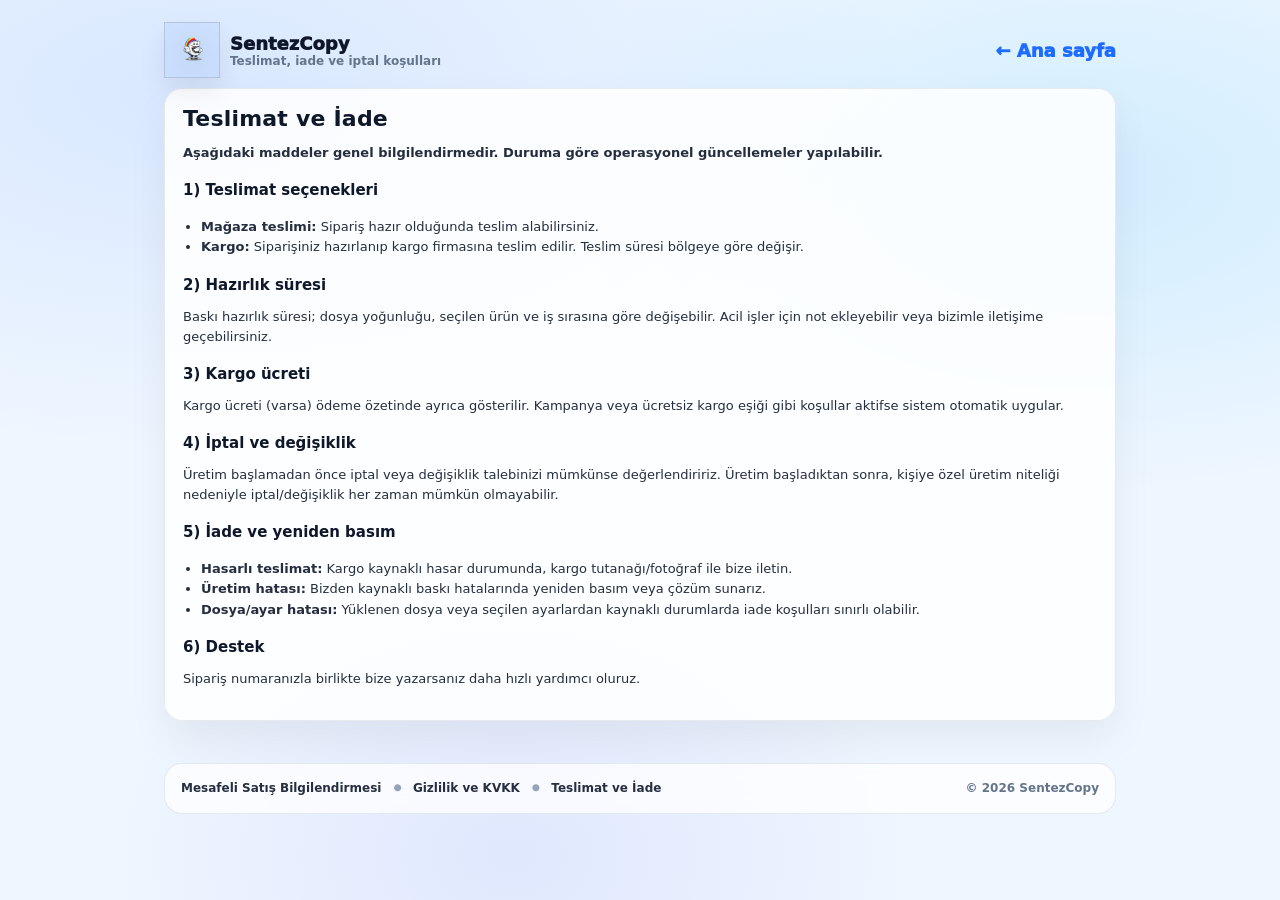
<file: templates/legal_delivery_return.html>
<!doctype html>
<html lang="tr">
<head>
  <meta charset="utf-8" />
  <meta name="viewport" content="width=device-width,initial-scale=1" />
  <title>Teslimat ve İade | SentezCopy</title>
  <link rel="stylesheet" href="/static/css/style.css" />
</head>
<body>
  <div class="legal-wrap">
    <div class="legal-top">
      <div class="brand" style="gap:10px;">
        <div class="brand-mark" aria-hidden="true" style="width:38px;height:38px;">
          <img class="brand-logo" src="/static/img/sentez-mascot.png" alt="SentezCopy" />
        </div>
        <div>
          <div style="font-weight:1000;">SentezCopy</div>
          <div class="legal-muted">Teslimat, iade ve iptal koşulları</div>
        </div>
      </div>
      <a href="/">← Ana sayfa</a>
    </div>

    <div class="legal-card">
      <h1>Teslimat ve İade</h1>
      <p class="legal-muted">Aşağıdaki maddeler genel bilgilendirmedir. Duruma göre operasyonel güncellemeler yapılabilir.</p>

      <h2>1) Teslimat seçenekleri</h2>
      <ul>
        <li><b>Mağaza teslimi:</b> Sipariş hazır olduğunda teslim alabilirsiniz.</li>
        <li><b>Kargo:</b> Siparişiniz hazırlanıp kargo firmasına teslim edilir. Teslim süresi bölgeye göre değişir.</li>
      </ul>

      <h2>2) Hazırlık süresi</h2>
      <p>
        Baskı hazırlık süresi; dosya yoğunluğu, seçilen ürün ve iş sırasına göre değişebilir. Acil işler için not ekleyebilir
        veya bizimle iletişime geçebilirsiniz.
      </p>

      <h2>3) Kargo ücreti</h2>
      <p>
        Kargo ücreti (varsa) ödeme özetinde ayrıca gösterilir. Kampanya veya ücretsiz kargo eşiği gibi koşullar aktifse
        sistem otomatik uygular.
      </p>

      <h2>4) İptal ve değişiklik</h2>
      <p>
        Üretim başlamadan önce iptal veya değişiklik talebinizi mümkünse değerlendiririz. Üretim başladıktan sonra,
        kişiye özel üretim niteliği nedeniyle iptal/değişiklik her zaman mümkün olmayabilir.
      </p>

      <h2>5) İade ve yeniden basım</h2>
      <ul>
        <li><b>Hasarlı teslimat:</b> Kargo kaynaklı hasar durumunda, kargo tutanağı/fotoğraf ile bize iletin.</li>
        <li><b>Üretim hatası:</b> Bizden kaynaklı baskı hatalarında yeniden basım veya çözüm sunarız.</li>
        <li><b>Dosya/ayar hatası:</b> Yüklenen dosya veya seçilen ayarlardan kaynaklı durumlarda iade koşulları sınırlı olabilir.</li>
      </ul>

      <h2>6) Destek</h2>
      <p>
        Sipariş numaranızla birlikte bize yazarsanız daha hızlı yardımcı oluruz.
      </p>
    </div>

    <footer class="site-footer" style="padding-left:0; padding-right:0;">
      <div class="footer-inner">
        <div class="footer-links">
          <a href="/mesafeli-satis">Mesafeli Satış Bilgilendirmesi</a>
          <span class="dot">•</span>
          <a href="/gizlilik">Gizlilik ve KVKK</a>
          <span class="dot">•</span>
          <a href="/teslimat-iade">Teslimat ve İade</a>
        </div>
        <div class="footer-note">© <span id="footerYear"></span> SentezCopy</div>
      </div>
    </footer>
  </div>

  <script>
    document.getElementById('footerYear').textContent = new Date().getFullYear();
  </script>
</body>
</html>
</file>
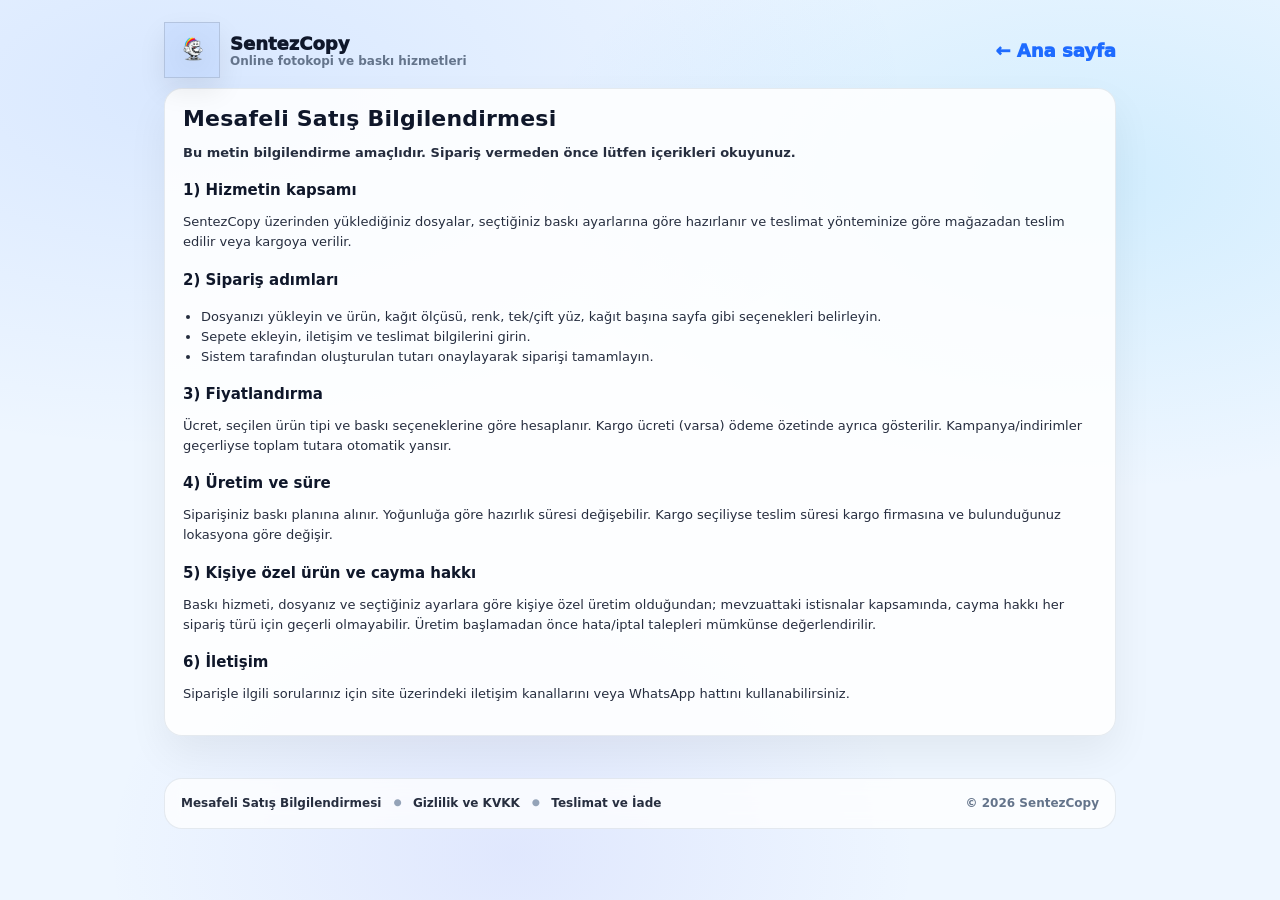
<file: templates/legal_distance_sales.html>
<!doctype html>
<html lang="tr">
<head>
  <meta charset="utf-8" />
  <meta name="viewport" content="width=device-width,initial-scale=1" />
  <title>Mesafeli Satış Bilgilendirmesi | SentezCopy</title>
  <link rel="stylesheet" href="/static/css/style.css" />
</head>
<body>
  <div class="legal-wrap">
    <div class="legal-top">
      <div class="brand" style="gap:10px;">
        <div class="brand-mark" aria-hidden="true" style="width:38px;height:38px;">
          <img class="brand-logo" src="/static/img/sentez-mascot.png" alt="SentezCopy" />
        </div>
        <div>
          <div style="font-weight:1000;">SentezCopy</div>
          <div class="legal-muted">Online fotokopi ve baskı hizmetleri</div>
        </div>
      </div>
      <a href="/">← Ana sayfa</a>
    </div>

    <div class="legal-card">
      <h1>Mesafeli Satış Bilgilendirmesi</h1>
      <p class="legal-muted">Bu metin bilgilendirme amaçlıdır. Sipariş vermeden önce lütfen içerikleri okuyunuz.</p>

      <h2>1) Hizmetin kapsamı</h2>
      <p>
        SentezCopy üzerinden yüklediğiniz dosyalar, seçtiğiniz baskı ayarlarına göre hazırlanır ve teslimat yönteminize göre
        mağazadan teslim edilir veya kargoya verilir.
      </p>

      <h2>2) Sipariş adımları</h2>
      <ul>
        <li>Dosyanızı yükleyin ve ürün, kağıt ölçüsü, renk, tek/çift yüz, kağıt başına sayfa gibi seçenekleri belirleyin.</li>
        <li>Sepete ekleyin, iletişim ve teslimat bilgilerini girin.</li>
        <li>Sistem tarafından oluşturulan tutarı onaylayarak siparişi tamamlayın.</li>
      </ul>

      <h2>3) Fiyatlandırma</h2>
      <p>
        Ücret, seçilen ürün tipi ve baskı seçeneklerine göre hesaplanır. Kargo ücreti (varsa) ödeme özetinde ayrıca gösterilir.
        Kampanya/indirimler geçerliyse toplam tutara otomatik yansır.
      </p>

      <h2>4) Üretim ve süre</h2>
      <p>
        Siparişiniz baskı planına alınır. Yoğunluğa göre hazırlık süresi değişebilir. Kargo seçiliyse teslim süresi kargo firmasına
        ve bulunduğunuz lokasyona göre değişir.
      </p>

      <h2>5) Kişiye özel ürün ve cayma hakkı</h2>
      <p>
        Baskı hizmeti, dosyanız ve seçtiğiniz ayarlara göre kişiye özel üretim olduğundan; mevzuattaki istisnalar kapsamında,
        cayma hakkı her sipariş türü için geçerli olmayabilir. Üretim başlamadan önce hata/iptal talepleri mümkünse değerlendirilir.
      </p>

      <h2>6) İletişim</h2>
      <p>
        Siparişle ilgili sorularınız için site üzerindeki iletişim kanallarını veya WhatsApp hattını kullanabilirsiniz.
      </p>
    </div>

    <footer class="site-footer" style="padding-left:0; padding-right:0;">
      <div class="footer-inner">
        <div class="footer-links">
          <a href="/mesafeli-satis">Mesafeli Satış Bilgilendirmesi</a>
          <span class="dot">•</span>
          <a href="/gizlilik">Gizlilik ve KVKK</a>
          <span class="dot">•</span>
          <a href="/teslimat-iade">Teslimat ve İade</a>
        </div>
        <div class="footer-note">© <span id="footerYear"></span> SentezCopy</div>
      </div>
    </footer>
  </div>

  <script>
    document.getElementById('footerYear').textContent = new Date().getFullYear();
  </script>
</body>
</html>
</file>
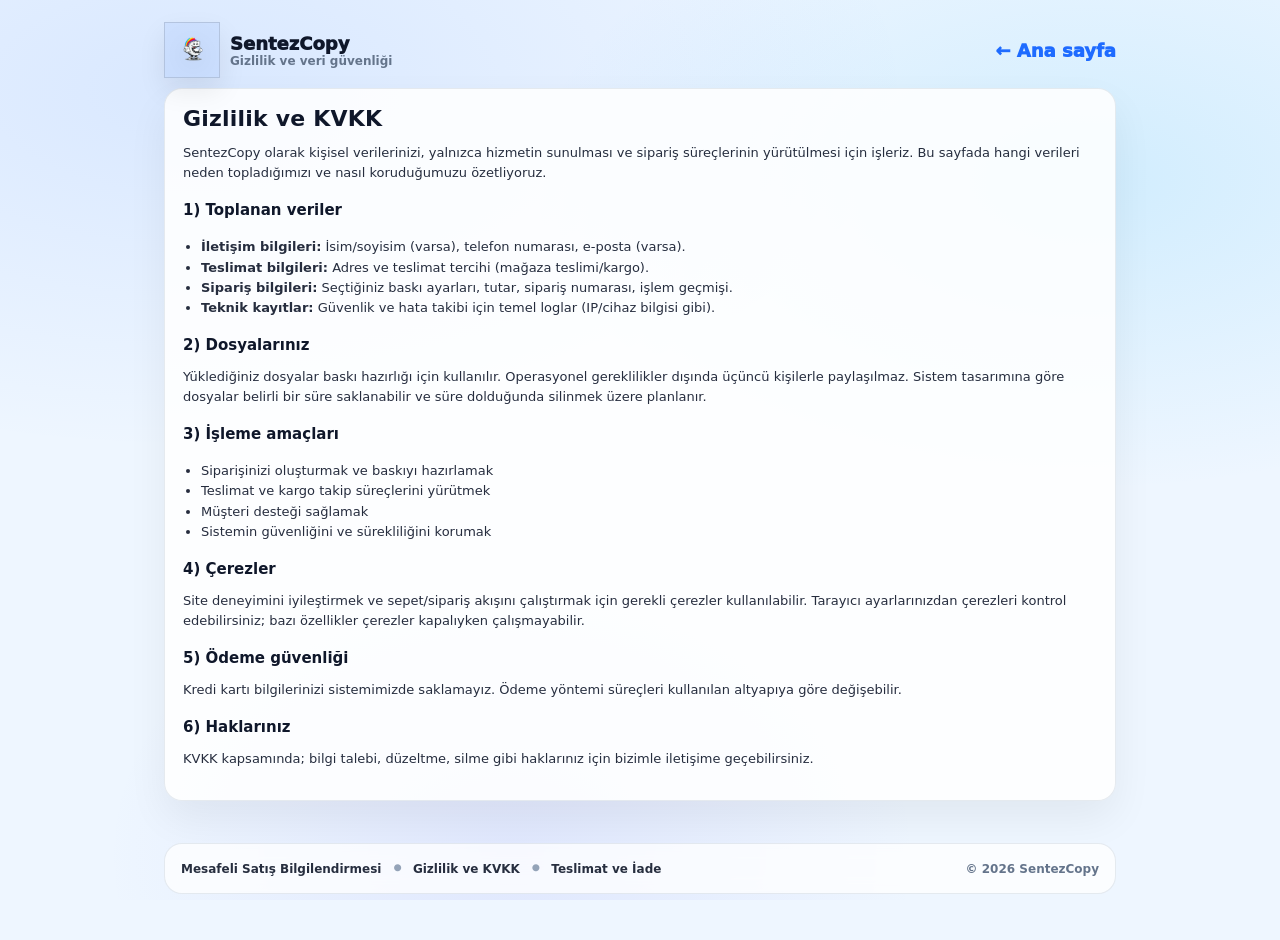
<file: templates/legal_privacy.html>
<!doctype html>
<html lang="tr">
<head>
  <meta charset="utf-8" />
  <meta name="viewport" content="width=device-width,initial-scale=1" />
  <title>Gizlilik ve KVKK | SentezCopy</title>
  <link rel="stylesheet" href="/static/css/style.css" />
</head>
<body>
  <div class="legal-wrap">
    <div class="legal-top">
      <div class="brand" style="gap:10px;">
        <div class="brand-mark" aria-hidden="true" style="width:38px;height:38px;">
          <img class="brand-logo" src="/static/img/sentez-mascot.png" alt="SentezCopy" />
        </div>
        <div>
          <div style="font-weight:1000;">SentezCopy</div>
          <div class="legal-muted">Gizlilik ve veri güvenliği</div>
        </div>
      </div>
      <a href="/">← Ana sayfa</a>
    </div>

    <div class="legal-card">
      <h1>Gizlilik ve KVKK</h1>
      <p>
        SentezCopy olarak kişisel verilerinizi, yalnızca hizmetin sunulması ve sipariş süreçlerinin yürütülmesi için işleriz.
        Bu sayfada hangi verileri neden topladığımızı ve nasıl koruduğumuzu özetliyoruz.
      </p>

      <h2>1) Toplanan veriler</h2>
      <ul>
        <li><b>İletişim bilgileri:</b> İsim/soyisim (varsa), telefon numarası, e-posta (varsa).</li>
        <li><b>Teslimat bilgileri:</b> Adres ve teslimat tercihi (mağaza teslimi/kargo).</li>
        <li><b>Sipariş bilgileri:</b> Seçtiğiniz baskı ayarları, tutar, sipariş numarası, işlem geçmişi.</li>
        <li><b>Teknik kayıtlar:</b> Güvenlik ve hata takibi için temel loglar (IP/cihaz bilgisi gibi).</li>
      </ul>

      <h2>2) Dosyalarınız</h2>
      <p>
        Yüklediğiniz dosyalar baskı hazırlığı için kullanılır. Operasyonel gereklilikler dışında üçüncü kişilerle paylaşılmaz.
        Sistem tasarımına göre dosyalar belirli bir süre saklanabilir ve süre dolduğunda silinmek üzere planlanır.
      </p>

      <h2>3) İşleme amaçları</h2>
      <ul>
        <li>Siparişinizi oluşturmak ve baskıyı hazırlamak</li>
        <li>Teslimat ve kargo takip süreçlerini yürütmek</li>
        <li>Müşteri desteği sağlamak</li>
        <li>Sistemin güvenliğini ve sürekliliğini korumak</li>
      </ul>

      <h2>4) Çerezler</h2>
      <p>
        Site deneyimini iyileştirmek ve sepet/sipariş akışını çalıştırmak için gerekli çerezler kullanılabilir.
        Tarayıcı ayarlarınızdan çerezleri kontrol edebilirsiniz; bazı özellikler çerezler kapalıyken çalışmayabilir.
      </p>

      <h2>5) Ödeme güvenliği</h2>
      <p>
        Kredi kartı bilgilerinizi sistemimizde saklamayız. Ödeme yöntemi süreçleri kullanılan altyapıya göre değişebilir.
      </p>

      <h2>6) Haklarınız</h2>
      <p>
        KVKK kapsamında; bilgi talebi, düzeltme, silme gibi haklarınız için bizimle iletişime geçebilirsiniz.
      </p>
    </div>

    <footer class="site-footer" style="padding-left:0; padding-right:0;">
      <div class="footer-inner">
        <div class="footer-links">
          <a href="/mesafeli-satis">Mesafeli Satış Bilgilendirmesi</a>
          <span class="dot">•</span>
          <a href="/gizlilik">Gizlilik ve KVKK</a>
          <span class="dot">•</span>
          <a href="/teslimat-iade">Teslimat ve İade</a>
        </div>
        <div class="footer-note">© <span id="footerYear"></span> SentezCopy</div>
      </div>
    </footer>
  </div>

  <script>
    document.getElementById('footerYear').textContent = new Date().getFullYear();
  </script>
</body>
</html>
</file>
<file: static/css/style.css>
/* SentezCopy - White minimal */
:root{
  --bg:#eef6ff;
  --card:#ffffff;
  --text:#0f172a;
  --muted:#64748b;
  --line:#e2e8f0;
  --primary:#1e6bff;
  --primary2:#1358df;
  --shadow: 0 18px 45px rgba(15, 23, 42, .10);
  --radius:16px;
}

*{ box-sizing:border-box; }
html,body{ height:100%; }
body{
  margin:0;
  font-family: ui-sans-serif, system-ui, -apple-system, "Segoe UI", Roboto, Arial, "Noto Sans", "Apple Color Emoji","Segoe UI Emoji";
  background: linear-gradient(180deg, #fbfdff 0%, var(--bg) 100%);
  color:var(--text);
  font-size:18px;
}

a{ color:inherit; text-decoration:none; }
.container{ max-width:1180px; margin:0 auto; padding:0 18px; }

.topbar{
  position:sticky; top:0; z-index:50;
  background: transparent;
  padding:12px 0 0;
}
.topbar-inner{ display:flex; justify-content:center; padding:0 12px; }
.topbar-bar{
  width: min(1120px, calc(100% - 12px));
  display:flex; align-items:center; justify-content:space-between;
  gap:14px;
  padding:22px 26px;
  background: rgba(255,255,255,.92);
  backdrop-filter: blur(12px);
  border:1px solid var(--line);
  border-radius:26px;
  box-shadow: 0 22px 60px rgba(15, 23, 42, .12);
}
.brand{ display:flex; align-items:center; gap:14px; }
.brand-mark{
  width:78px; height:78px; border-radius:22px;
  display:grid; place-items:center;
  background: radial-gradient(circle at 30% 30%, #dbeafe 0%, #bfdbfe 45%, #93c5fd 100%);
  color:#0b2a6f; font-weight:800;
  box-shadow: 0 8px 22px rgba(37,99,235,.25);
}
.brand-logo{
  width:66px; height:66px;
  object-fit:contain;
  filter: drop-shadow(0 6px 14px rgba(2,6,23,.10));
}
.brand-title{ font-weight:900; letter-spacing:.2px; font-size:26px; }
.brand-sub{ font-size:16px; color:var(--muted); margin-top:2px; font-weight:700; }

.nav{ display:flex; align-items:center; gap:14px; flex-wrap:wrap; justify-content:flex-end; }
.nav-left, .nav-right{ display:flex; align-items:center; gap:14px; flex-wrap:wrap; }
.nav a{ font-size:18px; color:#0f172a; opacity:.9; font-weight:800; }
.nav a:hover{ opacity:1; }
.pill{
  padding:10px 16px; border-radius:999px;
  background:#eff6ff; border:1px solid #dbeafe;
  font-weight:700;
}
.pill{ display:inline-flex; align-items:center; gap:8px; }
button.pill{ width:auto; height:auto; }
button.pill{ border-radius:999px; }
.pill.ghost{
  background:#ffffff;
  border:1px solid var(--line);
}
.cartbtn{
  border:1px solid var(--line);
  background:#fff;
  padding:10px 16px;
  border-radius:999px;
  cursor:pointer;
  font-weight:700;
}
.badge{
  display:inline-grid; place-items:center;
  min-width:24px; height:24px;
  padding:0 6px; margin-left:6px;
  border-radius:999px;
  background:var(--primary);
  color:#fff; font-size:13px; font-weight:800;
}

.hero{ padding:28px 0 18px; }
.hero-grid{ display:grid; grid-template-columns: 1.35fr .9fr; gap:18px; align-items:stretch; }
@media (max-width: 980px){
  .hero-grid{ grid-template-columns:1fr; }
}
.hero + .section{ padding-top:18px; }
.chip{
  display:inline-flex; align-items:center; gap:10px;
  padding:10px 16px; border-radius:999px;
  background:#ffffff; border:1px solid var(--line);
  color:var(--muted); font-size:16px;
  box-shadow: 0 10px 25px rgba(2,6,23,.05);
}
h1{ margin:10px 0 10px; font-size:52px; line-height:1.05; letter-spacing:-.8px; }
@media (max-width: 520px){ h1{ font-size:34px; } }
.accent{ color:var(--primary); }
.lead{ color:#334155; font-size:18px; line-height:1.6; max-width:60ch; }

.hero-actions{ display:flex; gap:10px; margin-top:14px; flex-wrap:wrap; }
.btn{
  display:inline-flex; align-items:center; justify-content:center;
  gap:8px;
  padding:11px 14px;
  border-radius:12px;
  border:1px solid var(--line);
  background:#fff;
  cursor:pointer;
  font-weight:800;
}
.btn.primary{
  background: linear-gradient(180deg, var(--primary) 0%, var(--primary2) 100%);
  color:#fff; border-color: transparent;
  box-shadow: 0 14px 28px rgba(37,99,235,.28);
}
.btn.primary:disabled{ opacity:.55; cursor:not-allowed; box-shadow:none; }
.btn.ghost{ background:#fff; }
.btn:hover{ transform: translateY(-1px); }

.card{
  background:var(--card);
  border:1px solid var(--line);
  border-radius: var(--radius);
  box-shadow: var(--shadow);
}
.pad{ padding:16px; }
.card-title{ font-weight:900; margin-bottom:10px; font-size:18px; }
.muted{ color:var(--muted); }
.small{ font-size:13px; }
.note{ margin-top:16px; padding:12px; border-radius:14px; background:#f8fafc; border:1px dashed #cbd5e1; }
.note-title{ font-weight:900; margin-bottom:4px; }
.note-body{ color:#334155; }

.price-row{ display:grid; grid-template-columns:1fr 1fr; gap:10px; margin:10px 0; }
.pricebox{ padding:12px; border:1px solid var(--line); border-radius:14px; background:#fbfdff; }
.pricebox .k{ font-size:13px; color:var(--muted); }
.pricebox .v{ font-size:22px; font-weight:900; margin-top:4px; }
.mini{ margin-top:12px; padding:12px; border-radius:14px; border:1px solid var(--line); background:#fff; }
.mini-title{ font-weight:900; }
.mini-body{ color:#334155; margin-top:4px; font-size:16px; line-height:1.5; }

.section{ padding:36px 0; }
.section.alt{ background: rgba(226,232,240,.35); border-top:1px solid var(--line); border-bottom:1px solid var(--line); }
.section-head{ display:flex; align-items:flex-end; justify-content:space-between; gap:12px; margin-bottom:14px; }
.section-head h2{ margin:0; font-size:26px; letter-spacing:-.2px; }
.section-head p{ margin:0; color:var(--muted); }

/* Centered section header (Nasıl Çalışır gibi) */
.section-head.center{ display:block; text-align:center; }
.section-head.center p{ margin-top:6px; }
.how-head h2{ font-size:32px; }

.steps{ display:grid; grid-template-columns: repeat(4, 1fr); gap:12px; }
@media (max-width: 980px){ .steps{ grid-template-columns:1fr 1fr; } }
@media (max-width: 520px){ .steps{ grid-template-columns:1fr; } }
.step{ padding:16px; }
.step-ico{
  width:36px; height:36px; border-radius:12px;
  display:grid; place-items:center;
  background:#eff6ff; border:1px solid #dbeafe;
  color:#1e3a8a; font-weight:900;
}
.step-title{ margin-top:10px; font-weight:900; }
.step-text{ margin-top:6px; color:#475569; font-size:16px; line-height:1.5; }

.calc-grid{ display:grid; grid-template-columns: 1.3fr .9fr; gap:14px; }
@media (max-width: 980px){ .calc-grid{ grid-template-columns:1fr; } }

.drop{
  position:relative;
  border:2px dashed #cbd5e1;
  border-radius:16px;
  padding:18px;
  background: #fbfdff;
  text-align:center;
  cursor:pointer;
}
.drop.drag{ border-color: var(--primary); background:#eff6ff; }
.drop input[type=file]{ position:absolute; inset:0; opacity:0; cursor:pointer; }
.drop-title{ font-weight:900; }
.drop-sub{ color:var(--muted); margin-top:4px; font-size:13px; }

.opts{
  margin-top:14px;
  display:grid;
  grid-template-columns: repeat(2, minmax(0,1fr));
  gap:12px;
}
@media (max-width: 520px){ .opts{ grid-template-columns:1fr; } }
.opt .lbl{ font-size:13px; color:var(--muted); margin-bottom:6px; font-weight:800; }
.seg{ display:flex; gap:8px; flex-wrap:wrap; }
.segbtn{
  padding:9px 12px;
  border-radius:12px;
  border:1px solid var(--line);
  background:#fff;
  cursor:pointer;
  font-weight:900;
}
.segbtn.active{ border-color:#bfdbfe; background:#eff6ff; color:#0b2a6f; }

.segbtn:disabled{ opacity:.45; cursor:not-allowed; background:#f8fafc; }
.segbtn:disabled:hover{ transform:none; }
select, input, textarea{
  width:100%;
  border:1px solid var(--line);
  border-radius:12px;
  padding:10px 12px;
  background:#fff;
  outline:none;
  font: inherit;
}
textarea{ resize:vertical; }
.qty{ display:flex; gap:8px; align-items:center; }
.qty button{
  width:38px; height:38px;
  border-radius:12px;
  border:1px solid var(--line);
  background:#fff;
  cursor:pointer;
  font-weight:900;
}
.qty input{ width: 100%; text-align:center; }

.hint{ margin-top:10px; color:var(--muted); font-size:13px; }

.row{ display:flex; gap:10px; align-items:center; justify-content:space-between; margin-top:14px; flex-wrap:wrap; }

.cart{ margin-top:10px; min-height:190px; border:1px dashed #cbd5e1; border-radius:16px; padding:12px; background:#fbfdff; }
.cart.empty{ display:grid; place-items:center; text-align:center; padding:26px; }
.empty-ico{ font-size:22px; }
.empty-title{ font-weight:900; margin-top:6px; }
.empty-sub{ color:var(--muted); margin-top:4px; font-size:13px; }

.cartitem{
  display:flex; gap:10px; align-items:flex-start;
  border:1px solid var(--line);
  border-radius:14px;
  padding:10px;
  background:#fff;
  margin-bottom:10px;
}
.cartitem:last-child{ margin-bottom:0; }

/* Cart panel sizing (avoid tall empty panel) */
.calc-grid > aside.card{ display:flex; flex-direction:column; }
.calc-grid > aside.card .cart{ flex:1; min-height:140px; max-height:280px; overflow:auto; }

/* Photokopicini-like compact cart rows */
.cartrow{
  display:flex;
  align-items:center;
  justify-content:space-between;
  gap:10px;
  background: rgba(30,107,255,.10);
  border:1px solid rgba(30,107,255,.18);
  border-radius:12px;
  padding:10px 12px;
  color:#0f172a;
  margin-bottom:10px;
}
.cartrow:last-child{ margin-bottom:0; }
.cartrow .fname{ font-weight:900; font-size:13px; overflow:hidden; white-space:nowrap; text-overflow:ellipsis; max-width:260px; }
.cartrow .rbadges{ display:flex; align-items:center; gap:8px; flex-shrink:0; }
.badge{
  min-width:34px;
  height:28px;
  padding:0 10px;
  border-radius:10px;
  background: rgba(255,255,255,.78);
  border:1px solid rgba(30,107,255,.20);
  display:flex;
  align-items:center;
  justify-content:center;
  font-weight:900;
  font-size:12px;
}
.badge.icon{ width:30px; padding:0; }
.badge.colorbox{ width:30px; padding:0; border:1px solid rgba(30,107,255,.25); }

/* Price badge in cart rows: dark red text for readability */
.badge.price{
  color:#7f1d1d;
  background: rgba(239,68,68,.14);
  border:1px solid rgba(239,68,68,.28);
}
.delbtn{
  width:32px;
  height:32px;
  border-radius:10px;
  border:0;
  background: #ef4444;
  color:#fff;
  cursor:pointer;
  font-weight:900;
}
.delbtn:hover{ filter: brightness(0.95); }
.cmeta{ flex:1; min-width:0; }
.ctitle{ font-weight:900; white-space:nowrap; overflow:hidden; text-overflow:ellipsis; }
.csub{ color:var(--muted); font-size:13px; margin-top:4px; }
.ccontrols{ display:flex; gap:8px; align-items:center; flex-wrap:wrap; margin-top:8px; }
.smallbtn{ padding:8px 10px; font-size:13px; border-radius:10px; }

/* Admin price table */
.tablewrap{ width:100%; overflow:auto; }
.ptable{ width:100%; border-collapse:separate; border-spacing:0; min-width:520px; }
.ptable th, .ptable td{ text-align:left; padding:10px 12px; border-bottom:1px solid rgba(0,0,0,.08); }
.ptable thead th{ position:sticky; top:0; background:#fff; z-index:1; }
.inp{ width:100%; padding:10px 12px; border-radius:12px; border:1px solid rgba(0,0,0,.12); background:#fff; }

/* Admin topbar alignment */
body.admin .topbar{ padding: 0; }
body.admin .topbar-inner{
  max-width: 1180px;
  margin: 0 auto;
  padding: 12px 18px;
  justify-content: space-between;
}

/* Price drawer (right slide) */
.price-fab{
  position: fixed;
  right: 0;
  top: 52%;
  transform: translateY(-50%);
  z-index: 60;
  border: 0;
  cursor: pointer;
  padding: 10px 12px;
  border-radius: 12px 0 0 12px;
  font-weight: 900;
  font-size: 12px;
  line-height: 1.15;
  letter-spacing: .15px;
  color: #fff;
  background: linear-gradient(180deg,#ff3b3b 0%, #d81818 100%);
  box-shadow: 0 14px 26px rgba(0,0,0,.16);
  max-width: 150px;
  text-align: center;
  white-space: normal;
}

.drawer{
  position: fixed;
  top: 0;
  right: 0;
  height: 100vh;
  width: min(420px, 92vw);
  z-index: 70;
  background: rgba(255,255,255,.96);
  backdrop-filter: blur(10px);
  border-left: 1px solid rgba(0,0,0,.08);
  box-shadow: -18px 0 40px rgba(0,0,0,.18);
  padding: 16px;
  overflow: auto;
}

.drawer.is-open{ display:block; }
.drawer-head{ display:flex; align-items:flex-start; justify-content:space-between; gap:12px; }
.drawer-title{ font-weight:900; font-size:16px; }
.drawer-sub{ font-size:12px; color: rgba(0,0,0,.55); margin-top:2px; }
.drawer-x{ border:0; background: rgba(0,0,0,.06); border-radius:12px; width:38px; height:38px; cursor:pointer; }
.drawer-sep{ height:1px; background: rgba(0,0,0,.10); margin:14px 0; }
.drawer-tablewrap{ width:100%; overflow:auto; border-radius:14px; border:1px solid rgba(0,0,0,.10); background:#fff; }
.drawer-table{ width:100%; border-collapse:collapse; }
.drawer-table th, .drawer-table td{ padding:10px 10px; border-bottom:1px solid rgba(0,0,0,.06); font-size:13px; }
.drawer-table thead th{ background: rgba(0,0,0,.03); font-weight:800; }

@media (max-width: 980px){
  .price-fab{ top:auto; bottom: 18px; right: 18px; border-radius: 999px; padding: 10px 12px; }
}
.iconbtn{ border:none; background:transparent; cursor:pointer; font-size:18px; }

.totals{ margin-top:12px; padding-top:12px; border-top:1px solid var(--line); }
.trow{ display:flex; align-items:center; justify-content:space-between; padding:6px 0; }
.trow.grand{ padding-top:10px; border-top:1px dashed #cbd5e1; font-size:16px; }

.footer{ padding:26px 0; border-top:1px solid var(--line); background:#fff; }
.footer-inner{ display:flex; justify-content:space-between; gap:12px; flex-wrap:wrap; }

.marquee{
  overflow:hidden;
  border:1px solid var(--line);
  border-radius: var(--radius);
  background:#fff;
  box-shadow: var(--shadow);
}
.track{
  display:flex;
  gap:12px;
  padding:14px;
  width:max-content;
  animation: scroll 28s linear infinite;
}
.marquee:hover .track{ animation-play-state: paused; }
@keyframes scroll{
  from{ transform: translateX(0); }
  to{ transform: translateX(-50%); }
}
.workcard{
  width:260px;
  border:1px solid var(--line);
  border-radius:16px;
  overflow:hidden;
  background:#fbfdff;
  flex:0 0 auto;
}
.workcard img{ width:100%; height:160px; object-fit:cover; display:block; }
.wtitle{ padding:10px 12px; font-weight:900; }

.modal[hidden]{ display:none; }
.modal{ position:fixed; inset:0; z-index:100; display:grid; place-items:center; }
.modal-backdrop{ position:absolute; inset:0; background: rgba(2,6,23,.5); }
.modal-card{
  position:relative;
  width:min(720px, calc(100vw - 28px));
  background:#fff;
  border-radius:20px;
  border:1px solid var(--line);
  box-shadow: 0 40px 90px rgba(2,6,23,.35);
  overflow:hidden;
}
.modal-head{ display:flex; align-items:center; justify-content:space-between; padding:14px 16px; border-bottom:1px solid var(--line); }
.modal-title{ font-weight:950; }
.modal-body{ padding:14px 16px; }
.modal-foot{ display:flex; justify-content:flex-end; gap:10px; padding:14px 16px; border-top:1px solid var(--line); background:#fbfdff; }

.grid2{ display:grid; grid-template-columns:1fr 1fr; gap:12px; }
@media (max-width: 520px){ .grid2{ grid-template-columns:1fr; } }
label{ display:block; font-size:13px; color:var(--muted); font-weight:900; margin:10px 0 6px; }
.check{ display:flex; gap:10px; align-items:center; font-weight:900; color:#0f172a; }
.check input{ width:18px; height:18px; }
.inv-fields{ margin-top:10px; padding:10px; border:1px dashed #cbd5e1; border-radius:16px; background:#fbfdff; }
.summary{ margin-top:12px; padding:10px 12px; border:1px solid var(--line); border-radius:16px; background:#fff; }

.admin-grid{ display:grid; grid-template-columns: 1fr 1.1fr; gap:14px; }
@media (max-width: 980px){ .admin-grid{ grid-template-columns:1fr; } }
.olist{ margin-top:12px; display:grid; gap:10px; }
.ocard{
  text-align:left;
  border:1px solid var(--line);
  border-radius:16px;
  background:#fff;
  padding:12px;
  cursor:pointer;
}
.ocard:hover{ transform: translateY(-1px); }
.otop{ display:flex; justify-content:space-between; align-items:center; }
.st{ font-size:13px; padding:4px 8px; border-radius:999px; background:#f1f5f9; border:1px solid var(--line); }
.ototal{ margin-top:8px; font-weight:950; }
.sep{ border:none; border-top:1px solid var(--line); margin:12px 0; }
.fileline{ display:flex; justify-content:space-between; align-items:center; gap:10px; padding:10px 0; border-bottom:1px dashed #cbd5e1; }
.fileline:last-child{ border-bottom:none; }


/* ===== V2 Light + Bigger Hero ===== */
body{
  background:
    radial-gradient(1200px 600px at 15% 10%, rgba(30,107,255,.10), transparent 60%),
    radial-gradient(900px 500px at 85% 20%, rgba(56,189,248,.16), transparent 62%),
    radial-gradient(700px 520px at 40% 95%, rgba(99,102,241,.10), transparent 58%),
    var(--bg);
}

.topbar{
  background: rgba(255,255,255,.72);
  backdrop-filter: blur(12px);
  border-bottom: 1px solid rgba(226,232,240,.9);
}

.hero{
  padding: 26px 0 18px;
  position: relative;
}
.hero::before, .hero::after{
  content:"";
  position:absolute;
  inset:auto;
  width:520px; height:520px;
  border-radius: 999px;
  filter: blur(40px);
  opacity:.65;
  pointer-events:none;
}
.hero::before{
  left:-140px; top:-160px;
  background: radial-gradient(circle at 30% 30%, rgba(30,107,255,.45), rgba(30,107,255,0));
}
.hero::after{
  right:-160px; top:-120px;
  background: radial-gradient(circle at 40% 40%, rgba(56,189,248,.55), rgba(56,189,248,0));
}

.hero-grid{
  /* Kullanıcı istediği gibi: üst menüden sonra daha kompakt (yaklaşık 5cm) */
  min-height: 360px;
  align-items: start;
  gap: 22px;
  padding-top: 14px;
}

h1{
  font-size: 56px;
  letter-spacing: -1px;
}
@media (max-width: 820px){
  .hero-grid{ min-height: auto; padding-top: 10px; }
  h1{ font-size: 42px; }
}

.lead{
  font-size: 17px;
  color:#1f2937;
}

.hero-right.card{
  background: rgba(255,255,255,.78);
  border: 1px solid rgba(226,232,240,.9);
}

.hero-photo{
  width:100%;
  height: 210px;
  object-fit: cover;
  border-radius: 14px;
  border: 1px solid rgba(226,232,240,.9);
  box-shadow: 0 18px 40px rgba(15,23,42,.10);
  margin: 10px 0 12px;
}

/* Quick calculator (hero sağ panel) */
.qcalc{ margin-top: 12px; display:flex; flex-direction:column; gap:10px; }
.qrow{ display:flex; flex-direction:column; gap:6px; font-weight:800; color:#0f172a; }
.qrow span{ font-size:16px; color: var(--muted); font-weight:900; }
.qrow input, .qrow select{
  width:100%;
  padding:12px 12px;
  border-radius: 14px;
  border: 1px solid rgba(226,232,240,.95);
  background: rgba(255,255,255,.92);
  font-weight:850;
  font-size:16px;
}
.q2{ display:grid; grid-template-columns: 1fr 1fr; gap:10px; }
.qout{
  margin-top: 8px;
  padding: 12px;
  border-radius: 16px;
  background: rgba(30,107,255,.06);
  border: 1px solid rgba(30,107,255,.14);
}
.qtotal{ font-size: 28px; font-weight: 950; letter-spacing: -.4px; margin-top: 2px; }

/* Reviews marquee cards */
.reviewcard{
  width: 290px;
  padding: 14px 14px;
  border-radius: 18px;
  background: rgba(255,255,255,.86);
  border: 1px solid rgba(226,232,240,.95);
  box-shadow: 0 18px 40px rgba(15,23,42,.08);
}
.rstars{ font-weight: 950; letter-spacing: 1px; }
.rtext{ margin-top: 8px; color:#0f172a; font-weight:800; line-height: 1.35; }
.rname{ margin-top: 10px; color: var(--muted); font-weight: 900; font-size: 13px; }

.promo-band{
  padding: 14px 0 34px;
}
.promo-inner{
  display:flex;
  align-items:center;
  justify-content:space-between;
  gap:18px;
  background: rgba(255,255,255,.78);
  border: 1px solid rgba(226,232,240,.9);
  border-radius: 22px;
  box-shadow: var(--shadow);
  padding: 18px 18px;
}
@media (max-width: 980px){
  .promo-inner{ flex-direction: column; align-items:flex-start; }
}
.promo-badge{
  display:inline-flex;
  padding: 6px 10px;
  border-radius: 999px;
  background: rgba(30,107,255,.10);
  border: 1px solid rgba(30,107,255,.18);
  color:#0f172a;
  font-weight:700;
  font-size: 12px;
}
.promo-title{
  font-size: 28px;
  font-weight: 900;
  letter-spacing: -.6px;
  margin-top: 10px;
}
.promo-sub{
  color: #334155;
  margin-top: 6px;
  max-width: 62ch;
}
.promo-strip{
  width: min(520px, 100%);
  height:auto;
  display:block;
  border-radius: 16px;
  border: 1px solid rgba(226,232,240,.9);
  background:#fff;
}


/* How section */
.section.how{ padding-top:8px; }
.how-banner{
  display:flex; align-items:flex-end; justify-content:space-between;
  gap:16px; margin-bottom:14px;
}
.how-title{ font-size:34px; font-weight:950; letter-spacing:-.6px; }
.how-sub{ color:var(--muted); font-weight:700; }

.how-flow{ position:relative; display:grid; grid-template-columns: repeat(4, 1fr); gap:14px; align-items:stretch; }
@media (max-width: 980px){ .how-flow{ grid-template-columns:1fr; } .how-arrow{ display:none; } }

.how-step{ position:relative; overflow:hidden; }
.how-no{
  width:38px; height:38px; border-radius:12px;
  display:grid; place-items:center;
  background: radial-gradient(circle at 30% 30%, #dbeafe 0%, #bfdbfe 45%, #93c5fd 100%);
  font-weight:950; color:#0b2a6f; box-shadow: 0 10px 22px rgba(37,99,235,.22);
}
.how-head{ margin-top:10px; font-size:18px; font-weight:950; }
.how-text{ margin-top:6px; color:#334155; font-weight:650; line-height:1.55; }
.how-ico{
  position:absolute; right:12px; bottom:10px;
  font-size:28px; opacity:.95;
  filter: drop-shadow(0 10px 20px rgba(2,6,23,.08));
}

.how-arrow{
  align-self:center;
  height:0;
  border-top:3px dashed rgba(30,107,255,.35);
  position:relative;
  margin:0 -8px;
}
.how-arrow:after{
  content:"";
  position:absolute; right:-2px; top:-7px;
  width:0; height:0;
  border-left:10px solid rgba(30,107,255,.45);
  border-top:7px solid transparent;
  border-bottom:7px solid transparent;
}

.how-mascot{
  position:absolute;
  right:-10px;
  top:-18px;
  width:140px;
  pointer-events:none;
}
@media (max-width: 980px){ .how-mascot{ position:relative; right:auto; top:auto; width:120px; margin:10px auto 0; } }
.how-mascot img{
  width:100%; height:auto;
  animation: floaty 3.8s ease-in-out infinite;
}
.how-bubble{
  position:absolute; left:-14px; top:18px;
  background:#fff; border:1px solid var(--line);
  padding:8px 10px; border-radius:14px;
  font-weight:850; font-size:14px;
  box-shadow: 0 12px 28px rgba(2,6,23,.08);
}

@keyframes floaty{
  0%,100%{ transform: translateY(0); }
  50%{ transform: translateY(-8px); }
}

.how-cta{ display:flex; justify-content:center; margin-top:14px; }

/* reveal animation */
.reveal{ opacity:0; transform: translateY(10px) scale(.99); }
.reveal.in{ opacity:1; transform:none; transition: opacity .55s ease, transform .55s ease; transition-delay: var(--d, 0ms); }


/* Announcement band */
.announce{ position:relative; z-index:5; }
.announce-inner{ max-width:1180px; margin:0 auto; padding:10px 16px 0; }
.announce-bar{
  height: min(180px, 22vh);
  min-height:140px;
  border:1px solid var(--line);
  background: rgba(255,255,255,.78);
  backdrop-filter: blur(10px);
  border-radius: 22px;
  box-shadow: var(--shadow);
  display:grid;
  grid-template-columns: auto auto 1fr;
  gap:12px;
  align-items:center;
  padding:12px 14px;
  overflow:hidden;
}
@media (max-width: 760px){
  .announce-bar{ grid-template-columns: auto 1fr; grid-template-rows:auto auto; height:auto; min-height:0; }
  .announce-media{ display:none; }
}
.announce-left{ display:flex; align-items:center; gap:10px; padding:8px 10px; border-radius:16px; border:1px dashed #cbd5e1; background: rgba(248,250,252,.9); }
.announce-dot{ width:10px; height:10px; border-radius:999px; background: var(--primary); box-shadow: 0 0 0 6px rgba(37,99,235,.12); }
.announce-title{ font-weight:950; letter-spacing:-.2px; }
.announce-media{ width:64px; height:64px; border-radius:18px; border:1px solid var(--line); background: #fff; display:grid; place-items:center; overflow:hidden; }
.announce-media img{ width:100%; height:100%; object-fit:cover; }

.ticker{ position:relative; width:100%; overflow:hidden; border-radius:18px; border:1px solid var(--line); background: rgba(240,249,255,.65); }
.ticker:before, .ticker:after{ content:''; position:absolute; top:0; bottom:0; width:58px; pointer-events:none; }
.ticker:before{ left:0; background: linear-gradient(to right, rgba(240,249,255,1), rgba(240,249,255,0)); }
.ticker:after{ right:0; background: linear-gradient(to left, rgba(240,249,255,1), rgba(240,249,255,0)); }
.ticker-track{
  display:flex;
  gap:18px;
  width:max-content;
  padding:12px 16px;
  animation: ticker-ltr 26s linear infinite;
}
.ticker:hover .ticker-track{ animation-play-state: paused; }
@keyframes ticker-ltr{
  from{ transform: translateX(-50%); }
  to{ transform: translateX(0); }
}
.tick{
  white-space: nowrap;
  font-weight:850;
  color:#0f172a;
  padding:10px 12px;
  border-radius:14px;
  border:1px solid rgba(148,163,184,.45);
  background: rgba(255,255,255,.72);
  box-shadow: 0 10px 30px rgba(2,6,23,.05);
}
.tick b{ color: var(--primary); }

/* HowTo interactive */
.howto{ padding:18px 0 6px; }
.howto-head h2{ font-size:34px; font-weight:950; letter-spacing:-.6px; margin:0; }
.howto-head p{ margin:6px 0 0; color:var(--muted); font-weight:750; }

.howto-wrap{
  margin-top:14px;
  display:grid;
  grid-template-columns: 1fr 220px;
  gap:14px;
  align-items:stretch;
}
@media (max-width: 980px){
  .howto-wrap{ grid-template-columns:1fr; }
}

.howto-steps{
  list-style:none;
  margin:0;
  padding:0;
  display:grid;
  grid-template-columns: repeat(4, 1fr);
  gap:12px;
  position:relative;
}
@media (max-width: 980px){ .howto-steps{ grid-template-columns:1fr; } }

.howto-steps:before{
  content:'';
  position:absolute;
  left:20px;
  right:20px;
  top:22px;
  height:3px;
  border-radius:999px;
  background: linear-gradient(90deg, rgba(37,99,235,.25), rgba(59,130,246,.10));
}
@media (max-width: 980px){
  .howto-steps:before{ left:22px; right:auto; top:18px; bottom:18px; width:3px; height:auto; background: linear-gradient(180deg, rgba(37,99,235,.25), rgba(59,130,246,.10)); }
}

.howto-step{
  position:relative;
  border:1px solid var(--line);
  border-radius:22px;
  background: rgba(255,255,255,.75);
  backdrop-filter: blur(10px);
  box-shadow: var(--shadow);
  padding:14px 14px 12px;
  cursor:pointer;
  outline:none;
  transform: translateY(0);
  transition: transform .18s ease, box-shadow .18s ease, border-color .18s ease;
  overflow:hidden;
}
.howto-step:hover{ transform: translateY(-2px); box-shadow: 0 22px 60px rgba(2,6,23,.10); }
.howto-step:focus-visible{ box-shadow: 0 0 0 5px rgba(37,99,235,.18), 0 22px 60px rgba(2,6,23,.10); }

.howto-step .badge{
  position:absolute;
  top:10px;
  left:10px;
  width:34px;
  height:34px;
  border-radius:14px;
  display:grid;
  place-items:center;
  font-weight:950;
  color:#0f172a;
  background: rgba(226,232,240,.85);
  border:1px solid rgba(148,163,184,.55);
}
.howto-step .icon{
  position:absolute;
  top:10px;
  right:10px;
  width:38px;
  height:38px;
  border-radius:16px;
  display:grid;
  place-items:center;
  background: rgba(37,99,235,.10);
  border:1px solid rgba(37,99,235,.22);
  font-size:18px;
}

.howto-step h3{ margin:36px 0 6px; font-size:18px; font-weight:950; letter-spacing:-.2px; }
.howto-step .desc{ margin:0; color:#334155; font-weight:700; line-height:1.5; }

.howto-step .more{
  margin-top:10px;
  display:grid;
  gap:8px;
  max-height:0;
  opacity:0;
  transform: translateY(6px);
  transition: max-height .28s ease, opacity .22s ease, transform .22s ease;
}
.howto-step.is-active{ border-color: rgba(37,99,235,.35); }
.howto-step.is-active .more{
  max-height:140px;
  opacity:1;
  transform: translateY(0);
}
.mini{
  font-weight:800;
  color:#0f172a;
  background: rgba(241,245,249,.8);
  border:1px solid rgba(148,163,184,.45);
  border-radius:16px;
  padding:10px 12px;
}

.howto-mascot{
  border:1px solid var(--line);
  border-radius:22px;
  background: rgba(255,255,255,.75);
  backdrop-filter: blur(10px);
  box-shadow: var(--shadow);
  display:grid;
  place-items:center;
  padding:12px;
  position:relative;
  overflow:hidden;
}
.howto-mascot img{ width:120px; height:auto; filter: drop-shadow(0 20px 22px rgba(2,6,23,.15)); animation: floaty 3.6s ease-in-out infinite; }
@keyframes floaty{ 0%,100%{ transform: translateY(0); } 50%{ transform: translateY(-6px); } }
.howto-mascot .bubble{
  margin-top:10px;
  font-weight:950;
  padding:10px 12px;
  border-radius:16px;
  border:1px solid rgba(37,99,235,.22);
  background: rgba(37,99,235,.10);
}

.howto-actions{ display:flex; justify-content:center; gap:10px; margin-top:14px; flex-wrap:wrap; }



.howto-steps {
  display: flex;
  gap: 16px;
}

.howto-mascot {
  text-align: center;
}

.howto-mascot img {
  width: 120px;
}







.howto-banner-inner{ min-height: 58px; }
  .howto-banner-mascot{ width: 48px; height: 48px; }
}



/* ===============================
   VERSION 1.2 – HERO BANNER (3-CARD WIDTH) + LIVE MASCOT
   =============================== */

/* Howto 3 adım: 3 sütun */
.howto-steps{
  grid-template-columns: repeat(3, 1fr);
}

/* Hero içindeki konuşma balonu: 3 kutu genişliğinde hissiyat */
.hero-how-banner{
  margin-top: 18px;
  max-width: 760px;      /* 3 kutu genişliği gibi */
}

.hero-how-banner-inner{
  width: 100%;
  min-height: 64px;      /* ~1.7 cm */
  border-radius: 22px;
  border: 1px solid rgba(148,163,184,.55);
  background: rgba(255,255,255,.78);
  backdrop-filter: blur(10px);
  box-shadow: 0 22px 60px rgba(2,6,23,.10);
  display: flex;
  align-items: center;
  gap: 12px;
  padding: 10px 14px;
  position: relative;
  overflow: hidden;
}

.hero-how-banner-inner:before{
  content:'';
  position:absolute;
  inset:-40px -60px auto -60px;
  height:120px;
  background: linear-gradient(90deg, rgba(37,99,235,.14), rgba(59,130,246,0));
  transform: rotate(-4deg);
  pointer-events:none;
}

.hero-how-mascot{
  width: 54px;
  height: 54px;
  flex: 0 0 auto;
  animation: mascotFloat 3.2s ease-in-out infinite, mascotWiggle 7.5s ease-in-out infinite;
  transform-origin: 50% 70%;
  filter: drop-shadow(0 10px 18px rgba(2,6,23,.12));
}

.hero-how-text{
  position: relative;
  z-index: 1;
  display: flex;
  flex-direction: column;
  gap: 2px;
}

.hero-how-title{
  font-weight: 950;
  letter-spacing: -.4px;
  color: #0f172a;
  font-size: 16px;
}

.hero-how-sub{
  color: rgba(30,41,59,.78);
  font-weight: 750;
  font-size: 12px;
}

/* aynı keyframes (varsa çakışmaz) */
@keyframes mascotFloat{
  0%   { transform: translateY(0px); }
  50%  { transform: translateY(-6px); }
  100% { transform: translateY(0px); }
}

@keyframes mascotWiggle{
  0%   { rotate: 0deg; }
  45%  { rotate: 0deg; }
  50%  { rotate: -2deg; }
  55%  { rotate: 2deg; }
  60%  { rotate: -1deg; }
  65%  { rotate: 0deg; }
  100% { rotate: 0deg; }
}

@media (max-width: 980px){
  .hero-how-banner{ max-width: 100%; margin-top: 14px; }
  .hero-how-banner-inner{ min-height: 58px; }
  .hero-how-mascot{ width: 48px; height: 48px; }
}






/* ===============================
   VERSION 1.4 – INLINE HOWTO (TITLE REMOVED, MERGED UNDER BANNER)
   =============================== */

/* Inline wrapper inside hero-left */
.howto-inline{
  margin-top: 10px; /* banner ile adımlar üst üste */
  max-width: 760px; /* banner genişliği */
}

/* Steps now live inside hero-left */
.hero-left .howto-steps{
  max-width: 760px;
  margin: 0;
  display: grid;
  grid-template-columns: repeat(3, 1fr);
  gap: 18px;
}

/* Make sure list doesn't push extra padding */
.hero-left .howto-steps{
  padding-left: 0;
}

@media (max-width: 980px){
  .howto-inline{ max-width: 100%; }
  .hero-left .howto-steps{
    max-width: 100%;
    grid-template-columns: 1fr;
  }
}



/* ===============================
   VERSION 2 – TOPBAR/ANNOUNCE/HERO POLISH
   =============================== */

/* Topbar: brand mascot out of blue bubble feel, a bit larger */
.brand-mark{
  background: transparent !important;
  box-shadow: none !important;
  border: 1px solid rgba(148,163,184,.45);
}

.brand-logo{
  width: 38px;
  height: 38px;
  object-fit: contain;
}

/* Announce bar: no 'Duyurular' label, tighter frame, taller content */
.announce-bar{
  padding: 10px 12px;                 /* çerçeve boşluğu küçük */
  min-height: 74px;                   /* pano daha yüksek */
  align-items: center;
}

.ticker{
  height: 54px;                       /* kayan yazı penceresi yüksek */
  display: flex;
  align-items: center;
  border-radius: 18px;
}

.ticker-track .tick{
  padding: 10px 14px;
  border-radius: 16px;
}

/* Hero title row: put photo to the right of title, keep calc panel safe */
.hero-title-row{
  display: flex;
  align-items: flex-start;
  gap: 16px;
}

.hero-side-photo{
  width: 320px;
  max-width: 38%;
  height: auto;
  border-radius: 20px;
  box-shadow: 0 18px 50px rgba(2,6,23,.14);
}

@media (max-width: 1100px){
  .hero-title-row{
    flex-direction: column;
    align-items: flex-start;
  }
  .hero-side-photo{
    max-width: 100%;
    width: 360px;
  }
}

/* Banner: remove mascot slot spacing when mascot removed */
/* Howto cards: keep clean single-window look */
.hero-left .howto-step .icon{
  opacity: .9;
}



/* ===============================
   VERSION 2.1 – FIX BROKEN HERO MARKUP + INLINE HOWTO LAYOUT
   =============================== */

.hero-how-banner{
  max-width: 760px;
}

.hero-how-banner-inner{
  gap: 12px; /* default spacing */
}

.howto-inline{
  margin-top: 10px;
  max-width: 760px;
}

.hero-left .howto-steps{
  margin-top: 10px;
}



/* ===============================
   VERSION 2.2 – GLOBAL WIDTH CLAMP (SITE DOESN'T STRETCH)
   =============================== */
html, body{ overflow-x: hidden; }

.container{
  max-width: 1180px;
  margin-left: auto;
  margin-right: auto;
}

/* Ensure forms/cards never exceed container */
.hero, .section, .announce{
  overflow-x: clip;
}



/* ===============================
   VERSION 2.3 – ALIGN TOPBAR WIDTH + BIGGER MASCOT + TALLER TICKER PILLS
   =============================== */

/* Ortak genişlik: kontrol paneli ve duyuru panosu aynı hizada */
:root{
  --site-max: 1120px;
  --site-pad: 18px;
}

.topbar-inner,
.announce-inner{
  width: calc(100% - (var(--site-pad) * 2));
  max-width: var(--site-max);
  margin-left: auto;
  margin-right: auto;
}

/* Topbar'ın iç barını tam genişlikte tut */
.topbar-bar{
  width: 100%;
}

/* Sol maskot: kutudan çıkar, biraz büyüt */
.brand-mark{
  background: transparent !important;
  border: none !important;
  box-shadow: none !important;
  padding: 0 !important;
  border-radius: 0 !important;
}

.brand-logo{
  width: 52px !important;
  height: 52px !important;
  object-fit: contain;
}

/* Duyuru panosu: çerçeve boşluğu az kalsın ama içerik daha yüksek olsun */
.announce-bar{
  padding: 10px 12px !important;      /* çerçeve boşluğu küçük */
  min-height: 86px !important;        /* pano biraz daha yüksek */
}

/* Kayan yazı alanı ve kutular: daha yüksek yatay dikdörtgen */
.ticker{
  height: 64px !important;
  display: flex;
  align-items: center;
  border-radius: 18px;
}

.ticker-track .tick{
  padding: 12px 16px !important;
  border-radius: 16px;
  white-space: nowrap;
}

/* Mobilde taşma olmasın */
@media (max-width: 980px){
  :root{ --site-pad: 12px; }
  .brand-logo{ width: 46px !important; height: 46px !important; }
  .announce-bar{ min-height: 78px !important; }
  .ticker{ height: 58px !important; }
}



/* ===============================
   VERSION 2.4 – TOPBAR MASCOT VISIBLE + RICH TICKER + TALLER HOWTO CARDS
   =============================== */

/* Topbar sol maskot: görünür ve kutudan taşmadan büyüsün */
.brand{
  gap: 12px;
}

.brand-mark{
  width: 56px !important;
  height: 56px !important;
  display: grid;
  place-items: center;
  overflow: hidden;          /* taşmasın */
  border-radius: 16px;
  background: rgba(59,130,246,.10) !important;   /* hafif mavi zemin */
  border: 1px solid rgba(148,163,184,.45) !important;
  box-shadow: 0 12px 28px rgba(2,6,23,.08) !important;
}

.brand-logo{
  width: 48px !important;
  height: 48px !important;
  object-fit: contain;
}

@media (max-width: 980px){
  .brand-mark{ width: 50px !important; height: 50px !important; border-radius: 14px; }
  .brand-logo{ width: 42px !important; height: 42px !important; }
}

/* --- Duyuru ticker: yatay dikdörtgen pill + (opsiyonel) görsel/gif desteği --- */
.ticker-track .tick{
  display: inline-flex;
  align-items: center;
  gap: 10px;
  padding: 12px 16px !important;
  border-radius: 16px;
  line-height: 1;
}

.tick-media{
  width: 28px;
  height: 28px;
  border-radius: 10px;
  object-fit: cover;
  flex: 0 0 auto;
  box-shadow: 0 10px 18px rgba(2,6,23,.10);
}

.tick b{ font-weight: 900; }

/* --- Hero howto kartları: dikeyde büyüt (2x hissi) --- */
.hero-left .howto-step{
  min-height: 148px;          /* önceki halin yaklaşık 2 katı */
  align-items: flex-start;
}

/* How it works - 4 cards section */
.how4{
  display:grid;
  grid-template-columns: repeat(4, 1fr);
  gap:18px;
  align-items:stretch;
  margin: 10px auto 0;
  max-width: 1120px;
}
@media (max-width: 980px){
  .how4{ grid-template-columns: 1fr; }
}
.howcard{
  background: rgba(255,255,255,.86);
  border: 1px solid rgba(226,232,240,.95);
  border-radius: 18px;
  padding: 22px 18px;
  box-shadow: 0 18px 45px rgba(2,6,23,.08);
  text-align:center;
}
.howico{
  width:86px; height:86px;
  margin: 0 auto 12px;
  border-radius: 22px;
  display:grid; place-items:center;
  font-size: 36px;
  font-weight:900;
  box-shadow: 0 18px 36px rgba(2,6,23,.10);
}
.howico.green{ background: rgba(34,197,94,.16); border:1px solid rgba(34,197,94,.25); }
.howico.yellow{ background: rgba(245,158,11,.16); border:1px solid rgba(245,158,11,.25); }
.howico.blue{ background: rgba(37,99,235,.14); border:1px solid rgba(37,99,235,.22); }
.howico.red{ background: rgba(239,68,68,.14); border:1px solid rgba(239,68,68,.22); }
.howtitle{ font-weight: 950; margin-top: 4px; }
.howtext{ margin-top: 6px; color: var(--muted); font-weight: 750; font-size: 16px; line-height: 1.45; }

/* Hero sağ boşluk: maskot */
.hero-right{
  display:flex;
  align-items:center;
  justify-content:center;
}
.hero-mascot{
  width: min(420px, 90%);
  height: auto;
  filter: drop-shadow(0 28px 70px rgba(2,6,23,.14));
  opacity: .98;
}

@media (max-width: 980px){
  .hero-right{ display:none; }
}

.hero-left .howto-step .content{
  padding-top: 2px;
}

.hero-left .howto-step .desc{
  margin-top: 10px;
  font-weight: 800;
}

@media (max-width: 980px){
  .hero-left .howto-step{ min-height: 132px; }
}



/* ===============================
   VERSION 2.5 – TICKER PILL 2.5x HEIGHT + FULL PANEL FILL
   =============================== */

/* Duyuru panosu: içerik dikeyde uzasın */
.announce-bar{
  align-items: stretch !important;
  padding-top: 6px !important;   /* ~2mm */
  padding-bottom: 6px !important;/* ~2mm */
  min-height: 170px !important;  /* yüksekliği büyüt */
}

/* Kayan yazı alanı: panelin tamamını doldursun (üst-alt 2mm boşluk kalsın) */
.ticker{
  flex: 1 1 auto;
  height: auto !important;
  min-height: 0;
  display: flex !important;
  align-items: stretch !important;
}

/* Track ve tickler tam yükseklikte olsun */
.ticker-track{
  display: flex !important;
  align-items: center !important;
  height: 100% !important;
}

/* Dikdörtgen pill: kısa kenar = yükseklik, uzun kenar ≈ 2x */
:root{
  --tickH: 120px;     /* kısa kenar (yükseklik) */
  --tickW: 240px;     /* uzun kenar (min genişlik) */
}

.ticker-track .tick{
  height: var(--tickH);
  min-width: var(--tickW);
  display: inline-flex !important;
  align-items: center !important;
  justify-content: center !important;  /* yazı ortalı */
  gap: 12px;
  padding: 0 20px !important;
  border-radius: 22px !important;
  white-space: nowrap;
  line-height: 1.15;
}

/* Yazılar büyük panelde daha net */
.ticker-track .tick,
.ticker-track .tick b{
  font-size: 14px;
}

/* İç görsel/gif de ortalı dursun */
.tick-media{
  width: 44px;
  height: 44px;
  border-radius: 14px;
}

/* Mobilde biraz küçült */
@media (max-width: 980px){
  .announce-bar{ min-height: 150px !important; }
  :root{ --tickH: 104px; --tickW: 208px; }
  .ticker-track .tick{ border-radius: 20px !important; }
  .tick-media{ width: 40px; height: 40px; border-radius: 12px; }
}



/* ===============================
   VERSION 2.6 – HOWTO CARDS DOUBLE HEIGHT (WIDTH UNTOUCHED)
   =============================== */

/* Sadece dikey büyütme – yatay yerleşime dokunma */
.hero-left .howto-step{
  min-height: 220px !important;   /* yaklaşık 2 kat */
  padding-top: 18px;
  padding-bottom: 18px;
}

.hero-left .howto-step .content{
  display: flex;
  flex-direction: column;
  justify-content: center;        /* içerik ortalı kalsın */
}



/* ===== Fotokopicini-style Calculator (Sentez theme) ===== */
.calc-panel{
  margin-top:12px;
  padding:14px;
  border-radius:14px;
  background: linear-gradient(180deg, rgba(255,255,255,.92) 0%, rgba(243,249,255,.92) 100%);
  border: 1px solid rgba(191,219,254,.9);
  box-shadow: 0 20px 45px rgba(30,64,175,.10);
  color: #0f172a;
}

.uploadbar{
  display:flex; align-items:center; gap:12px;
  padding:12px 12px;
  border-radius:10px;
  background: linear-gradient(180deg, #fbbf24 0%, #f59e0b 100%);
  color:#0b1220;
  position:relative;
  cursor:pointer;
  user-select:none;
}
.uploadbar:focus{ outline: 3px solid rgba(30,107,255,.35); outline-offset:2px; }
.ub-ico{ width:34px; height:34px; display:grid; place-items:center; background: rgba(11,18,32,.12); border-radius:8px; }
.ub-mid{ flex:1; min-width:0; }
.ub-title{ font-weight:800; font-size:14px; line-height:1.1; }
.ub-sub{ font-size:12px; opacity:.9; white-space:nowrap; overflow:hidden; text-overflow:ellipsis; }
.ub-reset{
  border:0; padding:10px 12px; border-radius:10px;
  background: rgba(11,18,32,.18);
  color:#0b1220; font-weight:900; cursor:pointer;
}
.ub-reset:hover{ background: rgba(11,18,32,.25); }
.ub-file{ display:none; }
.blk{ margin-top:14px; }
.blk-head{ display:flex; align-items:center; justify-content:space-between; margin-bottom:8px; }
.blk-title{ font-weight:800; font-size:13px; color:#0f172a; }
.blk-hint{ font-weight:700; font-size:12px; color:#2563eb; opacity:.85; }
.info{
  display:inline-grid; place-items:center;
  width:16px; height:16px; border-radius:999px;
  font-size:11px; font-weight:900;
  background: rgba(59,130,246,.25);
  color:#bfdbfe;
  margin-left:6px;
}
.tile-grid{
  display:grid;
  grid-template-columns: repeat(4, minmax(0, 1fr));
  gap:10px;
}
.tile{
  border:1px solid rgba(191,219,254,.9);
  background: rgba(255,255,255,.92);
  color:#0f172a;
  border-radius:10px;
  padding:10px 10px;
  text-align:center;
  cursor:pointer;
  transition: transform .08s ease, background .12s ease, border-color .12s ease;
}
.tile:hover{ transform: translateY(-1px); border-color: rgba(59,130,246,.55); }
.tile.active{
  background: rgba(34,197,94,.18);
  border-color: rgba(34,197,94,.75);
  box-shadow: 0 0 0 3px rgba(34,197,94,.12) inset;
}
.t-top{ font-weight:900; font-size:12px; }
.t-bot{ margin-top:4px; font-weight:800; font-size:11px; opacity:.95; }
.two-col{ display:grid; grid-template-columns: 1fr 1fr; gap:14px; }
.tile-row{ display:flex; gap:10px; }

/* N-up mini buttons */
.mini-row{ display:flex; gap:10px; flex-wrap:wrap; }
.mini-row .mini{
  padding:10px 14px;
  border-radius:12px;
  border:1px solid rgba(59,130,246,.25);
  background:#fff;
  font-weight:700;
  letter-spacing:.2px;
  min-width:64px;
  cursor:pointer;
  transition: transform .08s ease, box-shadow .12s ease, background .12s ease, border-color .12s ease;
}
.mini-row .mini:hover{ transform: translateY(-1px); box-shadow:0 10px 24px rgba(2,132,199,.12); }
.mini-row .mini.active{
  background: linear-gradient(180deg, rgba(34,197,94,.16) 0%, rgba(34,197,94,.06) 100%);
  border-color: rgba(34,197,94,.55);
}

/* Cart preview box */
.previewbox{
  margin-top:10px;
  padding:12px;
  border-radius:16px;
  border:1px dashed rgba(59,130,246,.25);
  background: rgba(255,255,255,.72);
}
.previewbox:empty{ display:none; }
.pvh{ font-weight:800; font-size:13px; color:#0f172a; margin-bottom:10px; }
.pvgrid{ display:grid; grid-template-columns: 1fr 1fr; gap:10px; }
.pvcard{
  border-radius:14px;
  border:1px solid rgba(148,163,184,.35);
  background: rgba(255,255,255,.86);
  padding:10px;
}
.pvtitle{ font-weight:800; font-size:12px; color:#334155; margin-bottom:8px; }
.sheet{
  width:100%;
  aspect-ratio: 16/10;
  border-radius:12px;
  border:1px solid rgba(148,163,184,.55);
  background: linear-gradient(180deg, rgba(59,130,246,.04) 0%, rgba(255,255,255,.9) 70%);
  display:grid;
  gap:6px;
  padding:8px;
}
.cell{
  border-radius:10px;
  border:1px solid rgba(59,130,246,.35);
  background: rgba(59,130,246,.06);
  display:flex;
  align-items:center;
  justify-content:center;
  font-weight:800;
  color:#1d4ed8;
  font-size:12px;
}
.pvnote{ margin-top:8px; font-size:12px; color:#64748b; display:flex; gap:6px; align-items:center; }
.cardtile{
  flex:1;
  border:1px solid rgba(191,219,254,.9);
  background: rgba(255,255,255,.92);
  color:#0f172a;
  border-radius:12px;
  padding:10px;
  display:flex;
  align-items:center;
  justify-content:center;
  gap:10px;
  cursor:pointer;
  transition: transform .08s ease, background .12s ease, border-color .12s ease;
  min-height:54px;
}
.cardtile:hover{ transform: translateY(-1px); border-color: rgba(59,130,246,.55); }
.cardtile.active{
  background: rgba(34,197,94,.18);
  border-color: rgba(34,197,94,.75);
  box-shadow: 0 0 0 3px rgba(34,197,94,.12) inset;
}
.ct-ico{ font-size:20px; }
.ct-txt{ font-weight:900; font-size:13px; letter-spacing:.2px; }
.ct-chip{ width:26px; height:26px; border-radius:8px; border:1px solid rgba(148,163,184,.35); }
.ct-chip.bw{ background: linear-gradient(90deg, #000000 0%, #ffffff 100%); }
.ct-chip.color{ background: linear-gradient(90deg, #ff0000 0%, #ff9900 18%, #ffee00 36%, #00c853 54%, #00b0ff 72%, #7c4dff 100%); }
.ct-tag{ font-weight:900; font-size:11px; opacity:.95; }
.ct-ar{ font-weight:900; font-size:16px; margin-left:6px; opacity:.9; }
.select{
  width:100%;
  padding:12px 12px;
  border-radius:12px;
  background: rgba(255,255,255,.92);
  border:1px solid rgba(191,219,254,.9);
  color:#0f172a;
}
.select option{ color:#0f172a; }
.bottom-grid{
  margin-top:14px;
  display:grid;
  grid-template-columns: 1fr 1fr 1fr 1fr;
  gap:10px;
}
.fbox{
  border:1px solid rgba(191,219,254,.9);
  background: rgba(255,255,255,.88);
  border-radius:12px;
  padding:10px;
}
.fhead{ font-weight:900; font-size:12px; color:#0f172a; margin-bottom:8px; display:flex; align-items:center; gap:6px; }
.qtyline{ display:flex; align-items:center; gap:8px; }
.qbtn{
  width:34px; height:34px; border-radius:10px;
  border:1px solid rgba(191,219,254,.9);
  background: rgba(255,255,255,.92);
  color:#0f172a;
  font-weight:900;
  cursor:pointer;
}
.qbtn:hover{ border-color: rgba(59,130,246,.55); }
.qinp{
  width:100%;
  height:34px;
  padding:8px 10px;
  border-radius:10px;
  border:1px solid rgba(191,219,254,.9);
  background: rgba(255,255,255,.92);
  color:#0f172a;
  font-weight:900;
}
.money{ position:relative; }
.money .tl{ position:absolute; right:10px; top:7px; font-weight:900; color:#2563eb; opacity:.9; }
.money input{ padding-right:28px; }
.bigbtn{
  margin-top:14px;
  width:100%;
  padding:14px 14px;
  border-radius:14px;
  border:0;
  background: linear-gradient(180deg, var(--primary) 0%, var(--primary2) 100%);
  color:#fff;
  font-weight:1000;
  letter-spacing:.6px;
  cursor:pointer;
  box-shadow: 0 18px 40px rgba(30,107,255,.25);
}
.bigbtn:disabled{ opacity:.55; cursor:not-allowed; box-shadow:none; }
.totalbox{
  margin-top:12px;
  border-radius:12px;
  border:1px solid rgba(148,163,184,.25);
  background: rgba(255,255,255,.86);
  padding:12px;
  display:flex; align-items:flex-end; justify-content:space-between;
}
.tlabel{ font-weight:900; color:var(--muted); font-size:12px; }
.tvalue{ font-weight:1000; font-size:22px; color:#0f172a; }
@media (max-width: 980px){
  .tile-grid{ grid-template-columns: repeat(2, minmax(0,1fr)); }
  .two-col{ grid-template-columns: 1fr; }
  .bottom-grid{ grid-template-columns: 1fr 1fr; }
}

/* WhatsApp floating button */
.wa-float{ position:fixed; right:18px; bottom:18px; z-index:50; display:flex; align-items:center; gap:8px; padding:9px 12px; border-radius:999px; background:#22c55e; color:#06250f; font-weight:900; font-size:13px; box-shadow:0 12px 26px rgba(34,197,94,.24); text-decoration:none; }
.wa-float:hover{ filter:brightness(.98); }
.wa-ico{ width:28px; height:28px; border-radius:999px; background:rgba(255,255,255,.35); display:grid; place-items:center; }
.wa-txt{ color:#06250f; }

.section-head h2{ text-transform:uppercase; letter-spacing:.8px; }

/* Track modal output cards */
.track-out{ margin-top:10px; }
.track-card{
  border:1px solid rgba(15,23,42,.10);
  border-radius:14px;
  background:#fff;
  padding:12px;
  box-shadow: 0 14px 30px rgba(2,6,23,.08);
}
.track-card + .track-card{ margin-top:10px; }
.track-head{ display:flex; align-items:center; gap:10px; font-weight:1000; }
.track-ok{ width:20px; height:20px; border-radius:6px; display:grid; place-items:center; background: rgba(34,197,94,.20); color:#065f46; border:1px solid rgba(34,197,94,.35); }
.track-meta{ margin-top:6px; color:#334155; }
.track-meta b{ color:#0f172a; }
.track-warn{ color:#b91c1c; font-weight:900; }

/* Footer + legal pages */
.site-footer{ margin-top:24px; padding:18px 14px 22px; }
.footer-inner{
  max-width: 1180px;
  margin: 0 auto;
  border:1px solid rgba(148,163,184,.22);
  background: rgba(255,255,255,.75);
  backdrop-filter: blur(10px);
  border-radius: 18px;
  padding: 14px 16px;
  display:flex;
  align-items:center;
  justify-content:space-between;
  gap:10px;
}
.footer-links{ display:flex; align-items:center; gap:10px; flex-wrap:wrap; }
.footer-links a{ color:#0f172a; text-decoration:none; font-weight:900; font-size:12px; opacity:.9; }
.footer-links a:hover{ color: var(--primary); }
.footer-links .dot{ color:#94a3b8; font-weight:1000; }
.footer-note{ color:#64748b; font-weight:900; font-size:12px; }

.legal-wrap{ max-width: 980px; margin: 22px auto 0; padding: 0 14px 24px; }
.legal-top{ display:flex; align-items:center; justify-content:space-between; gap:12px; margin-bottom:10px; }
.legal-top a{ text-decoration:none; font-weight:1000; color: var(--primary); }
.legal-card{
  border:1px solid rgba(148,163,184,.22);
  background: rgba(255,255,255,.86);
  border-radius: 18px;
  padding: 18px 18px;
  box-shadow: 0 18px 40px rgba(2,6,23,.06);
}
.legal-card h1{ margin: 0 0 10px; font-size: 22px; letter-spacing:.2px; }
.legal-card h2{ margin: 18px 0 8px; font-size: 15px; text-transform:none; }
.legal-card p, .legal-card li{ color:#0f172a; opacity:.9; line-height:1.55; font-size:13px; }
.legal-card ul{ padding-left: 18px; }
.legal-muted{ color:#64748b; font-size:12px; font-weight:900; }
@media (max-width: 640px){
  .footer-inner{ flex-direction:column; align-items:flex-start; }
}

.note.warn{ background:#fff7ed; border:1px solid #fed7aa; }
.note.ok{ background:#ecfdf5; border:1px solid #bbf7d0; }



/* ===============================
   MOBILE FIX (Android/iOS)
   Keeps desktop untouched
=============================== */
@media (max-width: 640px){
  body{ font-size:16px; }
  .container{ padding:0 14px; }

  /* Topbar: stack + shrink */
  .topbar{ padding:10px 0 0; }
  .topbar-inner{ padding:0 10px; }
  .topbar-bar{
    flex-direction: column;
    align-items: stretch;
    gap: 12px;
    padding: 14px 14px;
    border-radius: 22px;
  }
  .brand{ gap: 12px; }
  .brand-mark{ width:56px; height:56px; border-radius:18px; }
  .brand-logo{ width:46px; height:46px; }
  .brand-title{ font-size:22px; }
  .brand-sub{ font-size:14px; }

  .nav{ width:100%; justify-content:flex-start; }
  .nav-right{ width:100%; justify-content:flex-start; gap:10px; }
  .pill, .cartbtn{
    padding:8px 12px;
    font-size:15px;
  }
  .badge{ min-width:22px; height:22px; font-size:12px; }

  /* Hero: avoid horizontal overflow */
  .hero{ padding:18px 0 12px; }
  h1{ font-size:34px; }
  .hero-title-row{ gap: 12px; }
  .hero-side-photo{ width: 100%; max-width: 100%; border-radius: 18px; }
}

@media (max-width: 420px){
  /* Very small phones: buttons wrap nicer */
  .nav-right{ gap:8px; }
  .pill{ padding:7px 10px; font-size:14px; }
}

/* Floating buttons spacing on mobile */
@media (max-width: 640px){
  .price-fab{
    top:auto;
    bottom:84px;
    right:12px;
    transform:none;
    border-radius:999px;
    padding:10px 12px;
    max-width: 170px;
  }
  .wa-float{
    right:12px;
    bottom:14px;
    padding:9px 12px;
    font-size:13px;
  }
}



/* ===============================
   MOBILE FINAL PATCH (v29)
   Fixes: topbar too tall, floating buttons too large
=============================== */
@media (max-width: 640px){
  /* Topbar: more compact + less "expanded" look */
  .topbar-bar{
    gap: 8px !important;
    padding: 10px 12px !important;
    border-radius: 18px !important;
  }
  .brand{ gap: 10px !important; }
  .brand-mark{ width:48px !important; height:48px !important; border-radius:16px !important; }
  .brand-logo{ width:40px !important; height:40px !important; }
  .brand-title{ font-size:20px !important; line-height:1.05 !important; }
  .brand-sub{ font-size:13px !important; margin-top:1px !important; }

  /* Nav pills: smaller, stay on one line with horizontal scroll */
  .nav{ flex-wrap:nowrap !important; overflow-x:auto !important; -webkit-overflow-scrolling:touch; padding-bottom:2px; }
  .nav::-webkit-scrollbar{ display:none; }
  .nav-right, .nav-left{ flex-wrap:nowrap !important; }
  .nav-right{ gap:8px !important; width:auto !important; justify-content:flex-start !important; }

  .pill{
    padding:6px 9px !important;
    font-size:12px !important;
    border-radius:999px !important;
    line-height:1 !important;
  }

  /* Floating buttons: smaller */
  .price-fab{
    bottom:74px !important;
    right:10px !important;
    padding:8px 10px !important;
    font-size:11px !important;
    max-width: 145px !important;
  }
  .wa-float{
    right:10px !important;
    bottom:12px !important;
    padding:7px 10px !important;
    font-size:12px !important;
  }
  .wa-ico{ width:24px !important; height:24px !important; }
}

@media (max-width: 420px){
  /* Very small phones: show icons, keep UI minimal */
  .wa-txt{ display:none !important; }
  .wa-float{ padding:8px !important; border-radius:999px !important; }
  .price-fab{
    max-width: 120px !important;
    font-size:10px !important;
    padding:8px 9px !important;
  }
}
</file>
